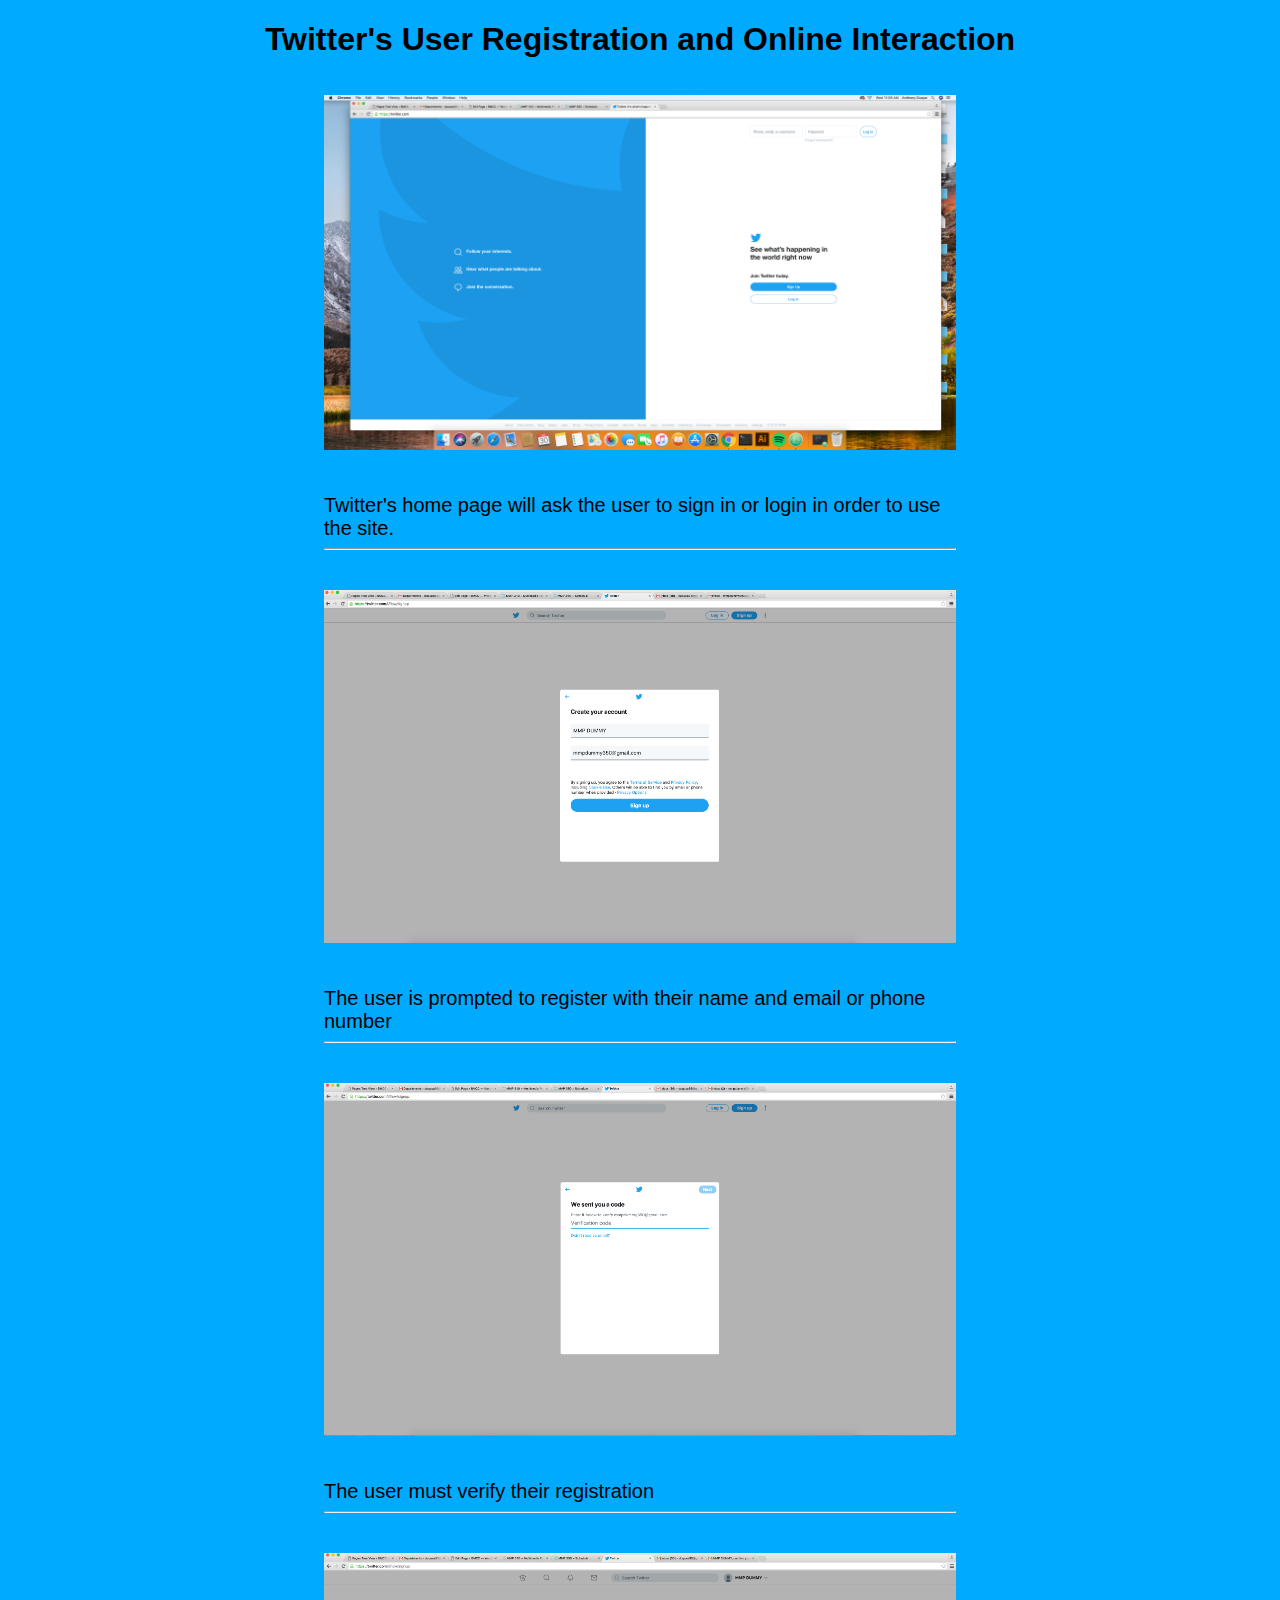
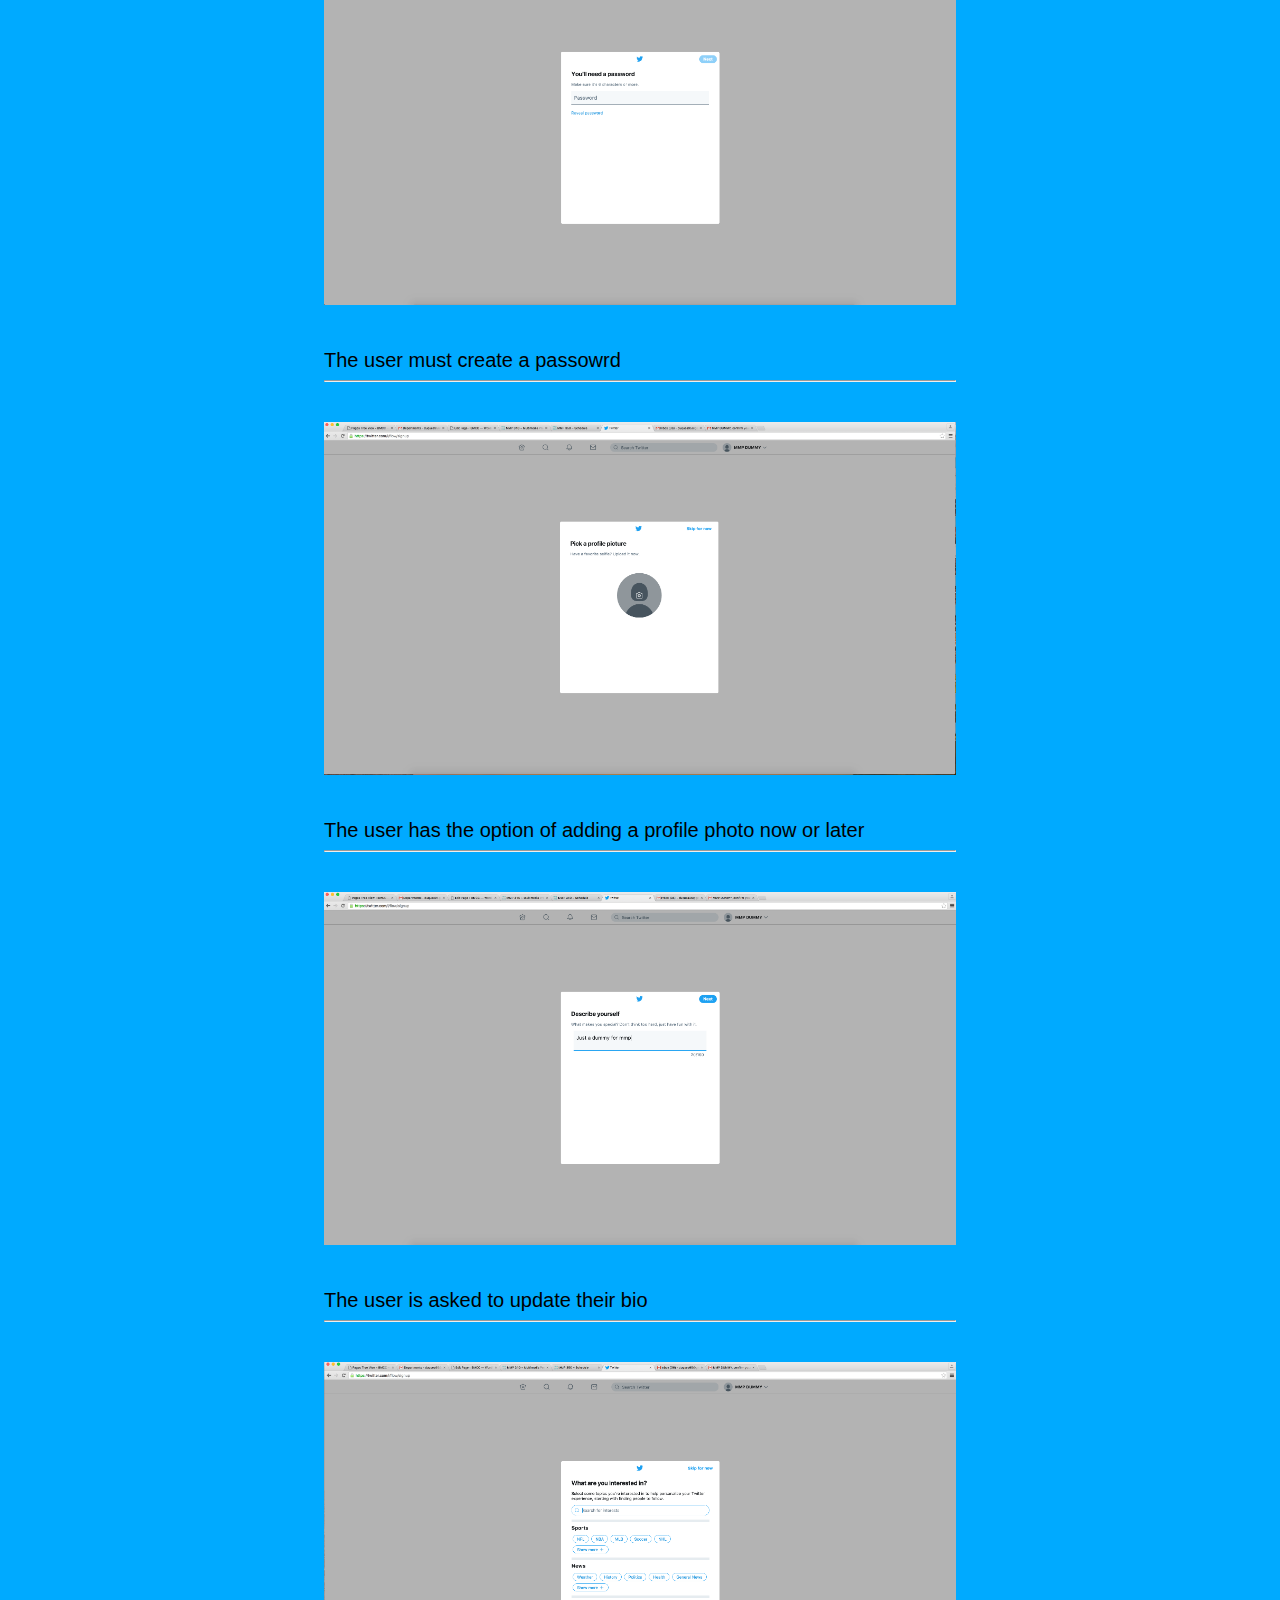
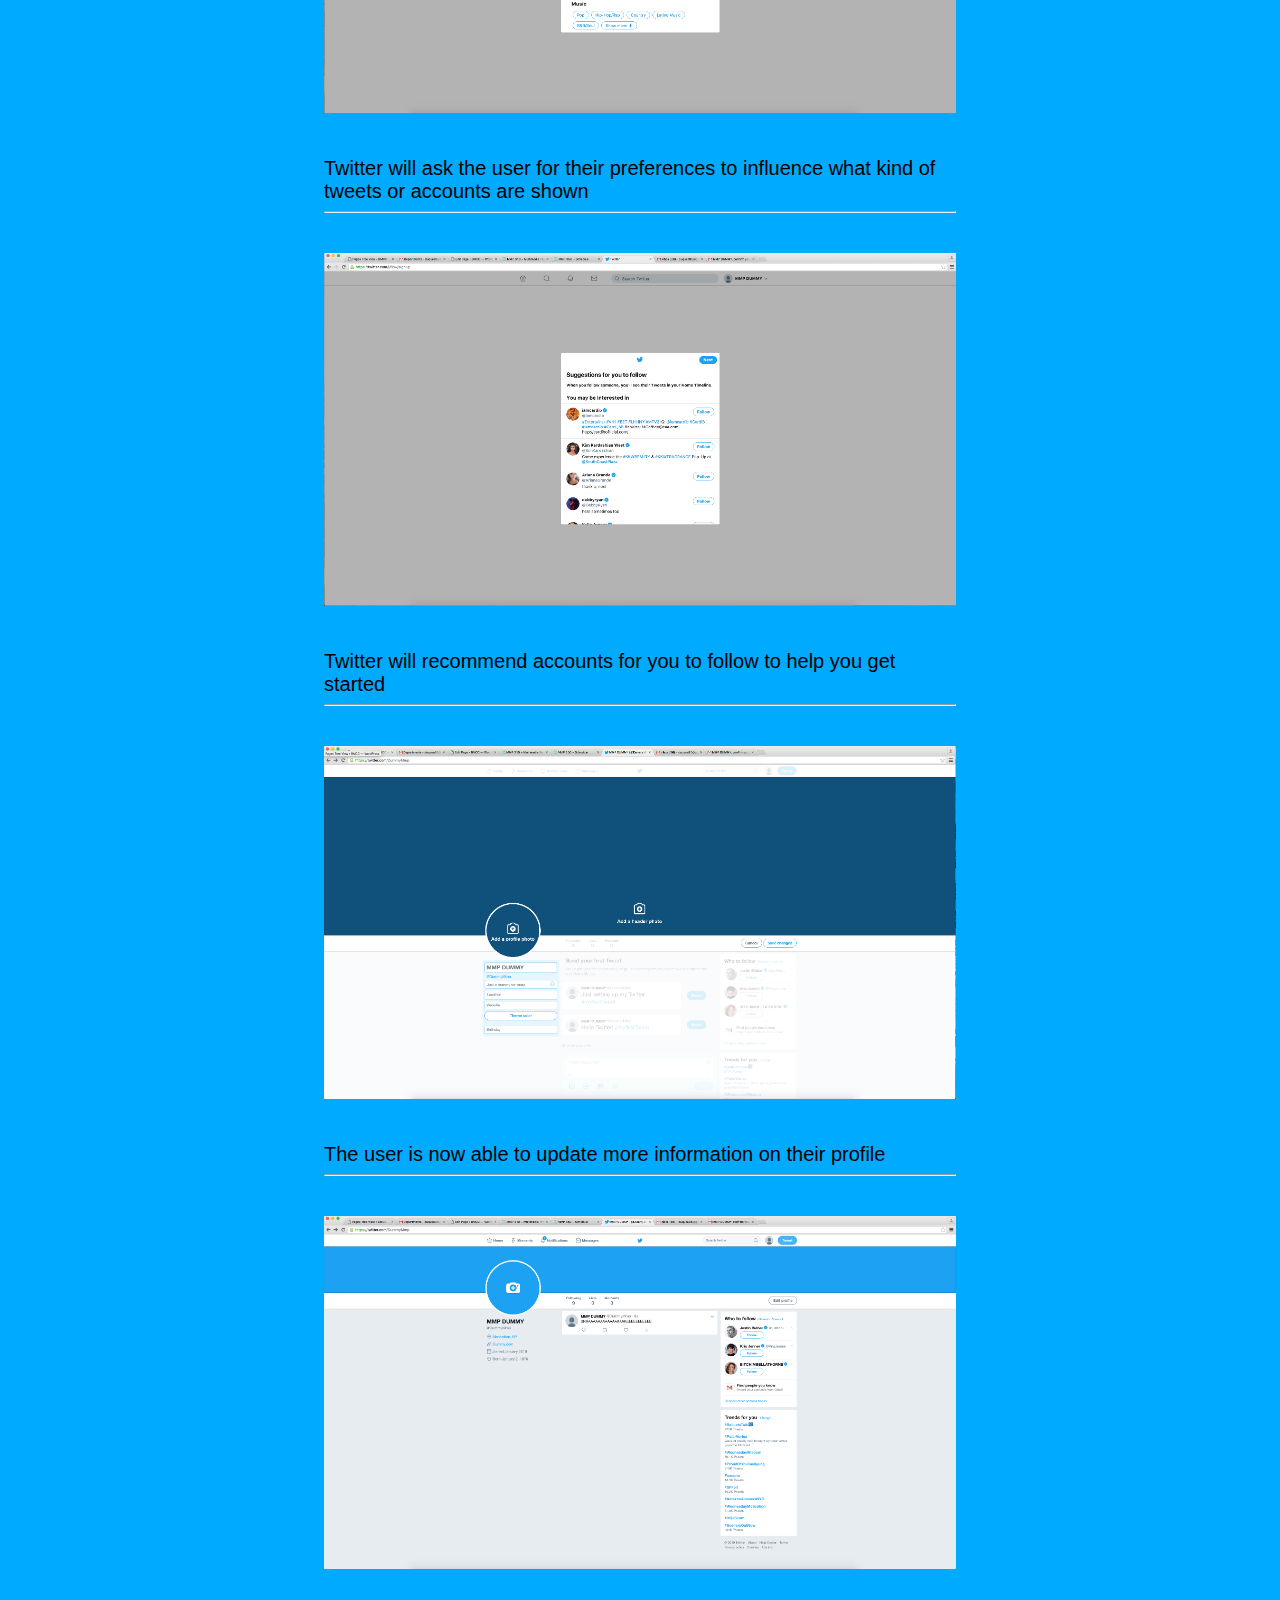
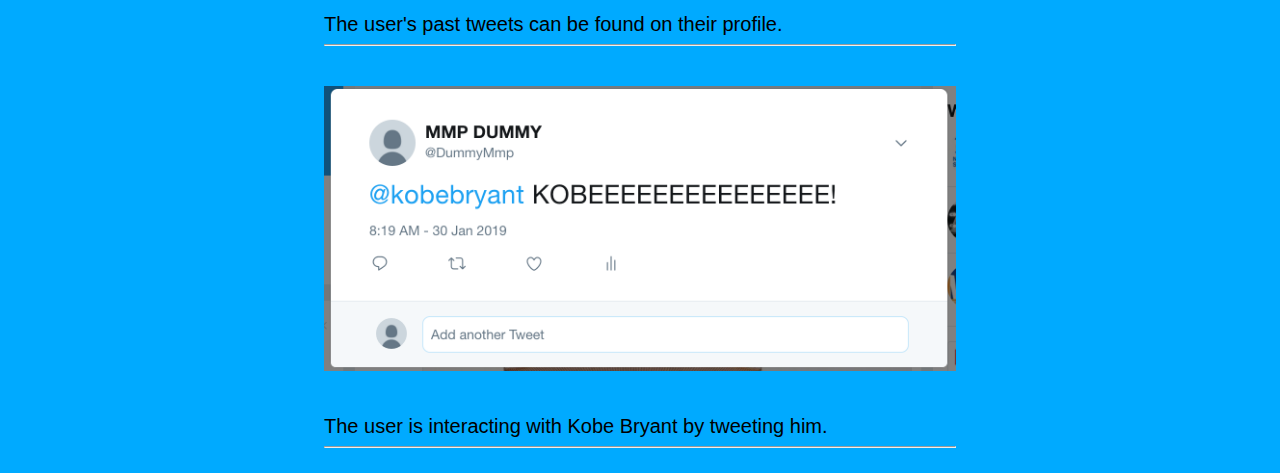
<file: index.html>
<!DOCTYPE html>
<html lang="en" dir="ltr">
  <head>
    <meta charset="utf-8">
    <title></title>
    <style media="screen">
      body{
          background-color: rgb(0,170,255);
          font-family: Helvetica;
      }
      h1{
        text-align: center;
      }
      .img-wrapper{
        width: 50%;
        margin: 0 auto;
      }
      img{
        width: 100%;
        margin: 15px 0;
      }
      .img-text{
          margin-top: 25px;
          font-size: 20px;
          font-weight: 400;
      }
      hr{
          margin-bottom: 25px;
      }
    </style>
  </head>
  <body>

    <h1>Twitter's User Registration and Online Interaction</h1>

    <div class="img-wrapper">
      <img src="p1.png" alt="">
      <div class="img-text">
        Twitter's home page will ask the user to sign in or login in order to use the site.
      </div>
      <hr>
    </div>
    <div class="img-wrapper">
      <img src="p2.png" alt="">
      <div class="img-text">
        The user is prompted to register with their name and email or phone number
      </div>
      <hr>
    </div>
    <div class="img-wrapper">
      <img src="p3.png" alt="">
      <div class="img-text">
        The user must verify their registration
      </div>
      <hr>
    </div>
    <div class="img-wrapper">
      <img src="p4.png" alt="">
      <div class="img-text">
        The user must create a passowrd
      </div>
      <hr>
    </div>
    <div class="img-wrapper">
      <img src="p5.png" alt="">
      <div class="img-text">
        The user has the option of adding a profile photo now or later
      </div>
      <hr>
    </div>
    <div class="img-wrapper">
      <img src="p6.png" alt="">
      <div class="img-text">
        The user is asked to update their bio
      </div>
      <hr>
    </div>
    <div class="img-wrapper">
      <img src="p7.png" alt="">
      <div class="img-text">
        Twitter will ask the user for their preferences to influence what kind of tweets or accounts are shown
      </div>
      <hr>
    </div>
    <div class="img-wrapper">
      <img src="p8.png" alt="">
      <div class="img-text">
          Twitter will recommend accounts for you to follow to help you get started
      </div>
      <hr>
    </div>
    <div class="img-wrapper">
      <img src="p10.png" alt="">
      <div class="img-text">
        The user is now able to update more information on their profile
      </div>
      <hr>
    </div>
    <div class="img-wrapper">
      <img src="p11.png" alt="">
      <div class="img-text">
        The user's past tweets can be found on their profile.
      </div>
      <hr>
    </div>
    <div class="img-wrapper">
      <img src="p12.png" alt="">
      <div class="img-text">
        The user is interacting with Kobe Bryant by tweeting him.
      </div>
      <hr>
    </div>
  </body>
</html>
</file>
